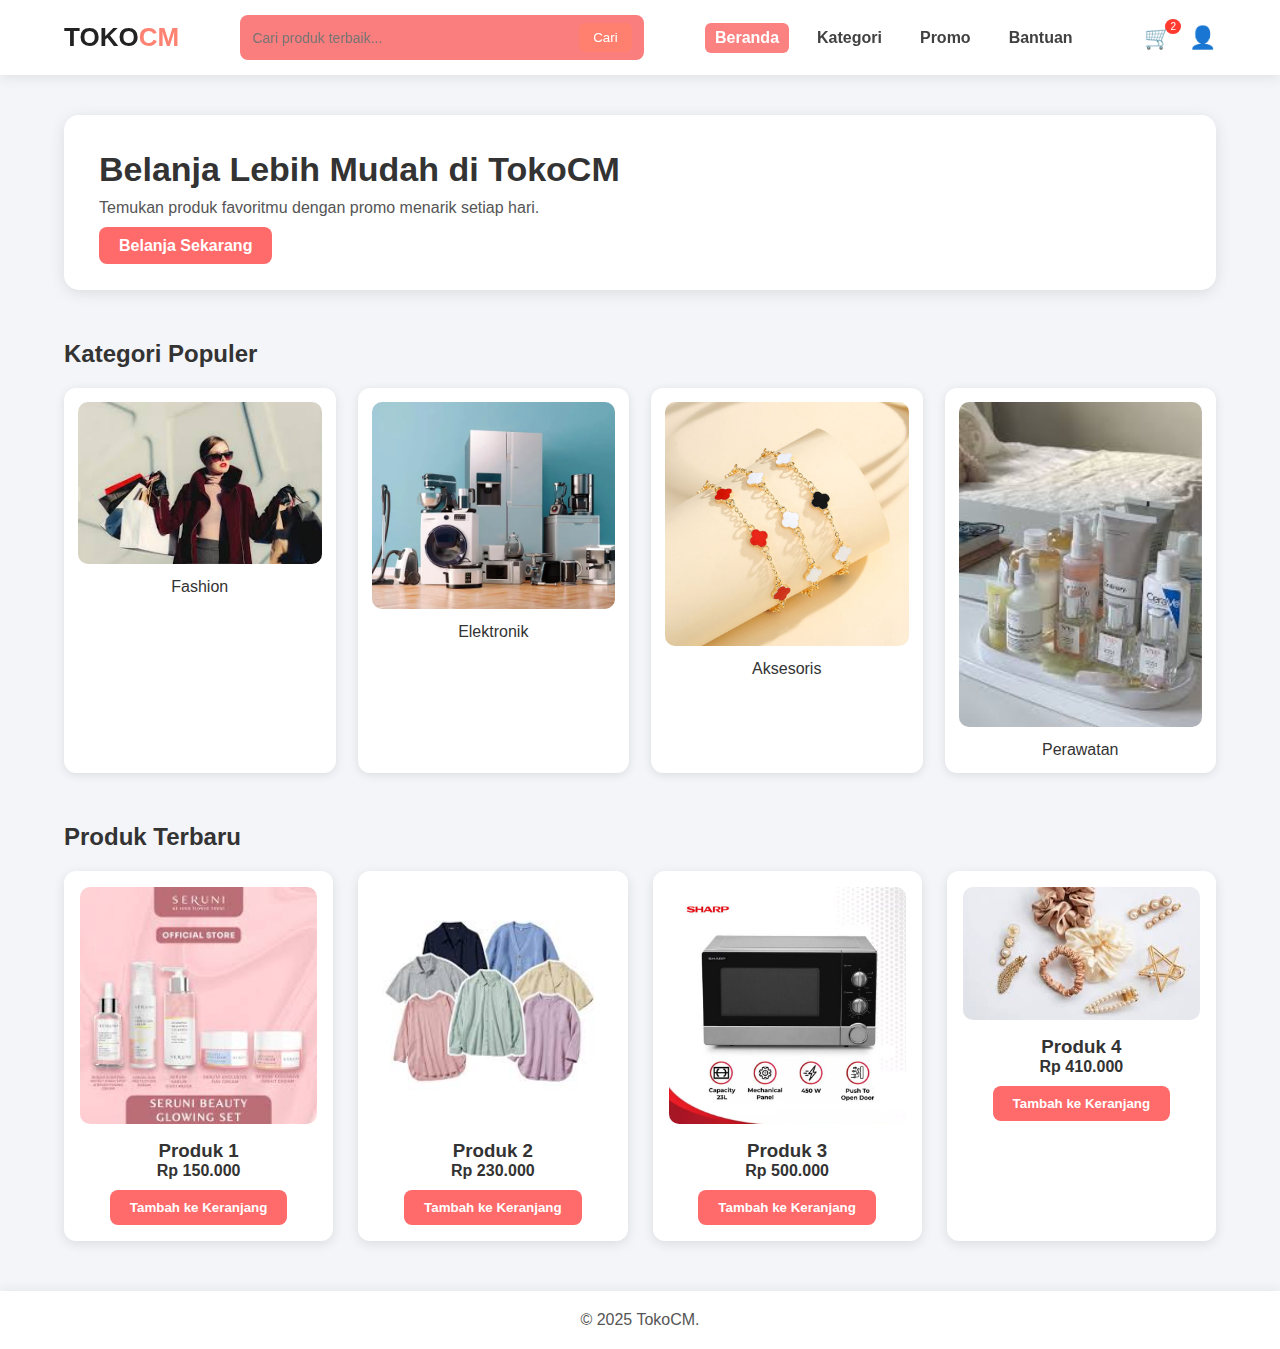
<file: NAVIGASI BERANDA.html>
<!DOCTYPE html>
<html lang="id">
<head>
    <meta charset="UTF-8">
    <meta name="viewport" content="width=device-width, initial-scale=1.0">
    <title>Beranda</title>
    <link rel="stylesheet" href="css beranda.css">
</head>
<body>

    <!-- ==================== NAVBAR IMPROVED ==================== -->
    <header class="navbar">
        <div class="container nav-content">

            <!-- LOGO -->
            <div class="logo">
                <a href="#">TOKO<span>CM</span></a>
            </div>

            <!-- SEARCH BAR -->
            <div class="search-box">
                <input type="text" placeholder="Cari produk terbaik...">
                <button class="search-btn">Cari</button>
            </div>

            <!-- MENU -->
            <nav class="nav-menu">
                <a href="#" class="active">Beranda</a>
                <a href="#">Kategori</a>
                <a href="#">Promo</a>
                <a href="#">Bantuan</a>
            </nav>

            <!-- ICONS (CART & ACCOUNT) -->
            <div class="nav-icons">
                <a href="#" class="icon">
                    🛒 <span class="badge">2</span>
                </a>
                <a href="#" class="icon">
                    👤
                </a>
            </div>

        </div>
    </header>


    <!-- ==================== HERO SECTION ==================== -->
    <section class="hero">
        <div class="hero-text">
            <h2>Belanja Lebih Mudah di TokoCM</h2>
            <p>Temukan produk favoritmu dengan promo menarik setiap hari.</p>
            <a href="#" class="btn">Belanja Sekarang</a>
        </div>
     </section>


    <!-- ==================== KATEGORI ==================== -->
    <section class="kategori">
        <h2>Kategori Populer</h2>

        <div class="kategori-grid">
            <div class="kategori-card">
                <img src="gmbr fashion.jpg" alt="Fashion">
                <p>Fashion</p>
            </div>

            <div class="kategori-card">
                <img src="gmbr elektronik.webp" alt="Elektronik">
                <p>Elektronik</p>
            </div>

            <div class="kategori-card">
                <img src="gmbr aksesoris.jpg" alt="Aksesoris">
                <p>Aksesoris</p>
            </div>

            <div class="kategori-card">
                <img src="gmbr perawatan.jpg" alt="Perawatan">
                <p>Perawatan</p>
            </div>
        </div>
    </section>


    <!-- ==================== PRODUK TERBARU ==================== -->
    <section class="produk">
        <h2>Produk Terbaru</h2>

        <div class="produk-grid">

            <div class="card">
                <img src="1.jpg" alt="Produk 1">
                <h3>Produk 1</h3>
                <p class="harga">Rp 150.000</p>
                <button class="btn">Tambah ke Keranjang</button>
            </div>

            <div class="card">
                <img src="2.jpg" alt="Produk 2">
                <h3>Produk 2</h3>
                <p class="harga">Rp 230.000</p>
                <button class="btn">Tambah ke Keranjang</button>
            </div>

            <div class="card">
                <img src="3.jpg" alt="Produk 3">
                <h3>Produk 3</h3>
                <p class="harga">Rp 500.000</p>
                <button class="btn">Tambah ke Keranjang</button>
            </div>

            <div class="card">
                <img src="4.jpg" alt="Produk 4">
                <h3>Produk 4</h3>
                <p class="harga">Rp 410.000</p>
                <button class="btn">Tambah ke Keranjang</button>
            </div>

        </div>
    </section>


    <!-- ==================== FOOTER ==================== -->
    <footer>
        © 2025 TokoCM.
    </footer>

</body>
</html>
</file>
<file: css beranda.css>
/* RESET */
* {
    margin: 0;
    padding: 0;
    box-sizing: border-box;
    font-family: 'Poppins', Arial, sans-serif;
}

body {
    background: #f3f5f9;
    color: #333;
}

/* ===================== NAVBAR ===================== */
.navbar {
    background: #ffffff;
    padding: 15px 0;
    box-shadow: 0 3px 12px rgba(0,0,0,0.08);
    position: sticky;
    top: 0;
    z-index: 1000;
}

.nav-content {
    width: 90%;
    max-width: 1300px;
    margin: auto;
    display: flex;
    justify-content: space-between;
    align-items: center;
    gap: 25px;
}

/* LOGO */
.logo a {
    font-size: 26px;
    font-weight: 700;
    text-decoration: none;
    color: #222;
}

.logo span {
    color: #ff8373;
}

/* SEARCH BAR */
.search-box {
    display: flex;
    align-items: center;
    width: 35%;
    background: #fa7e7e;
    padding: 8px 12px;
    border-radius: 8px;
    gap: 8px;
}

.search-box input {
    flex: 1;
    border: none;
    background: transparent;
    outline: none;
    font-size: 14px;
}

.search-btn {
    background: #ff806f;
    border: none;
    color: #fff;
    padding: 7px 14px;
    border-radius: 6px;
    cursor: pointer;
    transition: 0.2s;
}

.search-btn:hover {
    background: #fd8787;
}

/* MENU */
.nav-menu {
    display: flex;
    gap: 18px;
}

.nav-menu a {
    text-decoration: none;
    font-weight: 600;
    color: #424141;
    padding: 6px 10px;
    border-radius: 6px;
    transition: 0.2s;
}

.nav-menu a:hover,
.nav-menu .active {
    background: #fc8181;
    color: #fff;
}

/* ICONS */
.nav-icons {
    display: flex;
    align-items: center;
    gap: 18px;
}

.icon {
    position: relative;
    font-size: 22px;
    color: #333;
    text-decoration: none;
}

.badge {
    position: absolute;
    top: -6px;
    right: -10px;
    background: #ff3b30;
    color: white;
    font-size: 10px;
    padding: 2px 5px;
    border-radius: 50%;
}

/* ===================== HERO SECTION ===================== */
.hero {
    width: 90%;
    max-width: 1300px;
    margin: 40px auto;
    display: flex;
    justify-content: space-between;
    align-items: center;
    background: #ffffff;
    padding: 35px;
    border-radius: 15px;
    box-shadow: 0 3px 15px rgba(0,0,0,0.1);
    gap: 25px;
}

.hero-text h2 {
    font-size: 34px;
    margin-bottom: 10px;
    font-weight: 700;
}

.hero-text p {
    color: #555;
    margin-bottom: 20px;
}

.btn {
    background: #ff6a6a;
    padding: 10px 20px;
    border-radius: 8px;
    color: white;
    text-decoration: none;
    font-weight: 600;
    transition: 0.25s;
    border: none;
}

.btn:hover {
    background: #ff6d6d;
}

.hero-image img {
    width: 380px;
    border-radius: 12px;
}

/* ===================== KATEGORI ===================== */
.kategori {
    width: 90%;
    max-width: 1300px;
    margin: 50px auto;
}

.kategori h2 {
    font-size: 24px;
    margin-bottom: 20px;
}

.kategori-grid {
    display: grid;
    grid-template-columns: repeat(auto-fit, minmax(180px, 1fr));
    gap: 22px;
}

.kategori-card {
    background: white;
    padding: 14px;
    text-align: center;
    border-radius: 12px;
    box-shadow: 0 2px 10px rgba(0,0,0,0.1);
    transition: 0.25s;
}

.kategori-card:hover {
    transform: translateY(-5px);
}

.kategori-card img {
    width: 100%;
    border-radius: 10px;
    margin-bottom: 10px;
}

/* ===================== PRODUK TERBARU ===================== */
.produk {
    width: 90%;
    max-width: 1300px;
    margin: 50px auto;
}

.produk h2 {
    font-size: 24px;
    margin-bottom: 20px;
}

.produk-grid {
    display: grid;
    grid-template-columns: repeat(auto-fit, minmax(230px, 1fr));
    gap: 25px;
}

.card {
    background: white;
    padding: 16px;
    border-radius: 12px;
    text-align: center;
    box-shadow: 0 3px 12px rgba(0,0,0,0.1);
    transition: 0.25s;
}

.card:hover {
    transform: translateY(-6px);
}

.card img {
    width: 100%;
    border-radius: 10px;
    margin-bottom: 12px;
}

.harga {
    font-weight: bold;
    margin-bottom: 10px;
}

/* ===================== FOOTER ===================== */
footer {
    background: white;
    text-align: center;
    padding: 20px;
    margin-top: 40px;
    color: #555;
    box-shadow: 0 -3px 10px rgba(0,0,0,0.05);
}

/* ===================== RESPONSIVE ===================== */
@media (max-width: 900px) {
    .hero {
        flex-direction: column;
        text-align: center;
    }

    .hero-image img {
        width: 100%;
    }

    .search-box {
        display: none;
    }
}

@media (max-width: 700px) {
    .nav-menu {
        display: none;
    }
}
</file>
